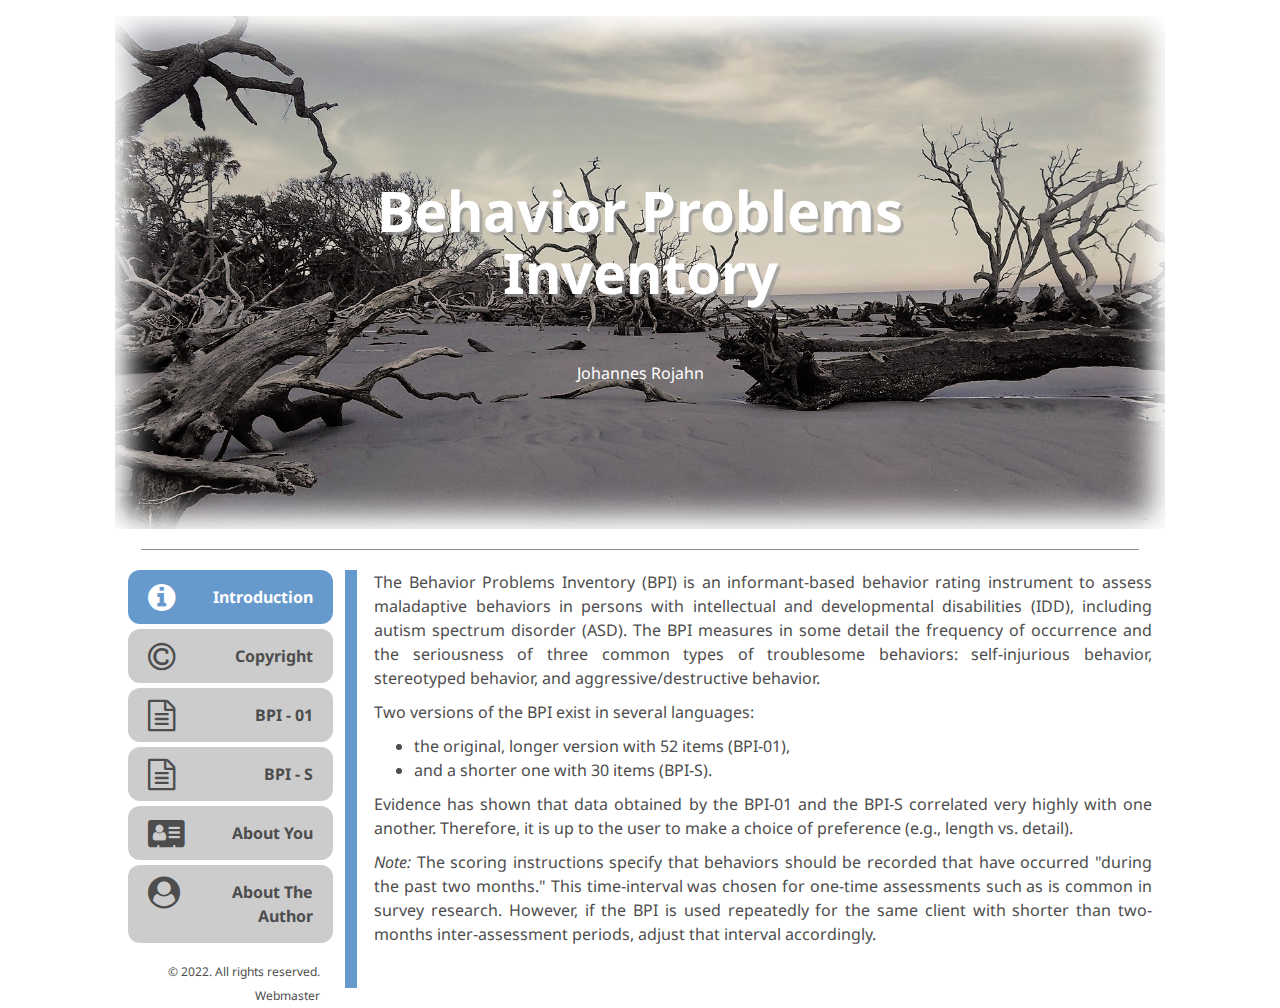
<file: index.html>
<!doctype html>
<html>

<head>
	<title>
		Behavior Problems Inventory
	</title>

	<meta charset="UTF-8">
	<meta name="description" content="The Behavior Problems Inventory (BPI) is an informant-based behavior rating instrument developed by Dr. Johannes Rojahn to assess maladaptive behaviors in persons with intellectual and developmental disabilities (IDD), including autism spectrum disorder (ASD)."/>
	<meta name="keywords" content="Behavior Problems Inventory, BPI-01, BPI-S, Johannes Rojahn, PDF, Download" />
	<meta name="author" content="Johannes Rojahn">

	<script src="https://code.jquery.com/jquery-3.1.1.min.js" integrity="sha256-hVVnYaiADRTO2PzUGmuLJr8BLUSjGIZsDYGmIJLv2b8=" crossorigin="anonymous"></script>
	<script src="script.js"></script>

	<link href="https://fonts.googleapis.com/css?family=Noto+Sans" rel="stylesheet">
	<link href="https://maxcdn.bootstrapcdn.com/bootstrap/3.3.7/css/bootstrap.min.css" rel="stylesheet">
	<link href="https://maxcdn.bootstrapcdn.com/font-awesome/4.7.0/css/font-awesome.min.css" rel="stylesheet" integrity="sha384-wvfXpqpZZVQGK6TAh5PVlGOfQNHSoD2xbE+QkPxCAFlNEevoEH3Sl0sibVcOQVnN" crossorigin="anonymous">
	<link rel="stylesheet" href="style.css"/>

</head>

<body>
	<div id="banner">
		<h1 class="title">Behavior Problems Inventory</h1><br><br>
		<a class="author" href="http://psychology.gmu.edu/people/jrojahn" target="_blank">Johannes Rojahn</a>
	</div>

	<hr>

	<div class="tabordion">
		<section id="section1">
			<input type="radio" name="sections" id="option1" checked>
			<label for="option1"><i class="fa fa-info-circle" aria-hidden="true"></i>Introduction</label>
			<article>
				<p>The Behavior Problems Inventory (BPI) is an informant-based behavior rating instrument to assess maladaptive behaviors in persons with intellectual and developmental disabilities (IDD), including autism spectrum disorder (ASD). The BPI measures in some detail the frequency of occurrence and the seriousness of three common types of troublesome behaviors: self-injurious behavior, stereotyped behavior, and aggressive/destructive behavior. </p>

				<p>Two versions of the BPI exist in several languages: </p>
				<ul>
					<li>the original, longer version with 52 items (BPI-01),</li>
					<li> and a shorter one with 30 items (BPI-S).</li>
				</ul>
				<p>Evidence has shown that data obtained by the BPI-01 and the BPI-S correlated very highly with one another. Therefore, it is up to the user to make a choice of preference (e.g., length vs. detail).</p>

				<p><i>Note:</i> The scoring instructions specify that behaviors should be recorded that have occurred
				&quot;during the past two months.&quot; This time-interval was chosen for one-time assessments such as
				is common in survey research. However, if the BPI is used repeatedly for the same client with
				shorter than two-months inter-assessment periods, adjust that interval accordingly.</p>
			</article>
		</section>
		<section id="section2">
			<input type="radio" name="sections" id="option2">
			<label for="option2"><i class="fa fa-copyright" aria-hidden="true"></i>Copyright</label>
			<article>
				<p>The author holds the copyright to the BPI.</p>

				<h3>Conditions for using the BPI</h3>
				<p>The BPI may be used <i>free of charge</i> for personal, unfunded research, and for other non-for-profit purposes. </p>
				<p>Clinics, schools, individual investigators with funded research and other entities who wish to use the BPI on a routine basis will be charged either <b>U$ 150.00</b> for the permission to reproduce 50 copies from the electronic prototype, or <b>U$ 300.00</b> for an unlimited number of copies.</p>
				<p>For questions, please contact Johannes Rojahn (E-mail: <a href="mailto: jrojahn@gmu.edu">jrojahn@gmu.edu</a>; Address: 3 Ridge Road, Beaufort, SC 29907, USA.)</p>

				<h3>See “About You”</h3>
				<p>Those who decide to use the BPI, please provide some information about yourself, your professional affiliation, and a brief description of the activity for which you intend to use the BPI (in the space provided).<p>

				<h3>References</h3>
				<p>If you publish information about the BPI, the preferred reference for the BPI-01 is:</p>
				<ul class="pub-list">
					<li>Rojahn, J., Matson, J. L., Lott, D., Esbensen, A. J., & Smalls, Y. (2001). <i>The Behavior Problems Inventory</i>: An instrument for the assessment of self-injury, stereotyped behavior and aggression/destruction in individuals with developmental disabilities. <i>Journal of Autism and Developmental Disorders, 31, 577 – 588.</i></li>
				</ul>
				<p>The preferred references for the BPI-S are:</p>
				<ul class="pub-list">
					<li>Rojahn, J., Rowe, E. W., Sharber, A. C., Hastings, R. P., Matson, J. L., Didden, R., Kroes, D. B. H., & Dumont, E. L. M. (2012a). The Behavior Problems Inventory-Short Form (BPI-S) for individuals with intellectual disabilities I: development and provisional clinical reference data. <i>Journal of Intellectual Disability Research, 56, 527–545.</i></li>
					<li>Rojahn, J., Rowe, E. W., Sharber, A. C., Hastings, R. P., Matson, J. L., Didden, R., Kroes, D. B. H., & Dumont, E. L. M. (2012b). The Behavior Problems Inventory-Short Form (BPI-S) for individuals with intellectual disabilities II: Reliability and Validity. <i>Journal of Intellectual Disability Research. 56, 546–565.</i></li>
				</ul>
			</article>
		</section>
		<section id="section3">
			<input type="radio" name="sections" id="option3">
			<label for="option3"><i class="fa fa-file-text-o" aria-hidden="true"></i>BPI - 01</label>
			<article>
				<p><i class="fa fa-download inner-icon" aria-hidden="true"></i>Download PDF copies of the instrument</p>
				<ul class="horizontal">
					<li><a href="pdf/BPI-01/BPI-01 Arabic (Soumeyya Halayem, 2015).pdf" target="_blank"><span class="lang">اللغة العربية الفصحى</span><br>Arabic</a></li>
					<li><a href="pdf/BPI-01/BPI-01 Chinese-S (An).pdf" target="_blank"><span class="lang">简体中文</span><br>Chinese-S</a></li>
					<li><a href="pdf/BPI-01/BPI-01 Chinese-T (Sellina, Lau Nim Hing, 2012).pdf" target="_blank"><span class="lang">繁體中文</span><br>Chinese-T</a></li>
					<li><a href="pdf/BPI-01/BPI-01 Dutch (Didden, 2010).pdf" target="_blank"><span class="lang">Nederlands</span><br>Dutch</a></li>
					<li><a href="pdf/BPI-01/BPI-01 English.pdf" target="_blank"><span class="lang">English</span><br>English</a></li>
					<li><a href="pdf/BPI-01/BPI-01 Farsi (Karami, 2015).pdf" target="_blank"><span class="lang"> فارسى</span><br>Farsi 2015</a></li>
					<li><a href="pdf/BPI-01/BPI-01 Farsi (Shafieefar, 2013).pdf" target="_blank"><span class="lang">فارسى</span><br>Farsi 2013</a></li>
					<li><a href="pdf/BPI-01/BPI-01 Finnish (Koskinen, 2023).pdf" target="_blank"><span class="lang">suomen kieli</span><br>Finnish</a></li>
					<li><a href="pdf/BPI-01/BPI-01 French (Gerber, 2005).pdf" target="_blank"><span class="lang">français</span><br>French</a></li>
					<li><a href="pdf/BPI-01/BPI-01 German (Sarimski & Steinhausen, 2007).pdf" target="_blank"><span class="lang">Deutsch</span><br>German</a></li>
					<li><a href="pdf/BPI-01/BPI-01 Hungarian (Csorba, 2012).pdf" target="_blank"><span class="lang">magyar</span><br>Hungarian</a></li>
					<li><a href="pdf/BPI-01/BPI-01 Italian (Gargano, 2007).pdf" target="_blank"><span class="lang">italiano</span><br>Italian</a></li>
					<li><a href="pdf/BPI-01/BPI-01 Japanese (Naoko Inada, 2015).pdf" target="_blank"><span class="lang">日本語</span><br>Japanese</a></li>
					<li><a href="pdf/BPI-01/BPI-01 Korean (Jeong).pdf" target="_blank"><span class="lang">한국어</span><br>Korean</a></li>
					<li><a href="pdf/BPI-01/BPI-01 Portuguese (Teixeira et al., 2012).pdf" target="_blank"><span class="lang">português</span><br>Portuguese</a></li>
					<li><a href="pdf/BPI-01/BPI-01 Romanian (Mircea, 2008).pdf" target="_blank"><span class="lang">român</span><br>Romanian</a></li>
					<li><a href="pdf/BPI-01/BPI-01 Slovenian (Zafosnik, 2009).pdf" target="_blank"><span class="lang">slovenščina</span><br>Slovenian</a></li>
					<li><a href="pdf/BPI-01/BPI-01 Spanish (2008-Villamisar).pdf" target="_blank"><span class="lang">español</span><br>Spanish</a></li>
					<li><a href="pdf/BPI-01/BPI-01 Swedish (Lundquist, 2003).pdf" target="_blank"><span class="lang">svenska</span><br>Swedish</a></li>
					<li><a href="pdf/BPI-01/BPI-01-PL.pdf" target="_blank"><span class="lang">Polski</span><br>Polish</a></li>
				</ul>
				<i class="fa fa-list inner-icon" aria-hidden="true"></i><a class="menu-title" href="#">Relevant BPI-01 Publications</a>
				<div class="menu-content">
					<ul class="pub-list">
						<li>Aman, M. G., DeSmedt, G., Derivan, A., Lyons, B., Findling, R. L. &amp; The Risperidone Conduct Study Group (2002). Double-blind, placebo-controlled study of risperidone for the treatment of disruptive behaviors in children with sub-average intelligence. American Journal of Psychiatry, 159, 1337-1346.</li>
						<li>Collins, M. S., &amp; Cornish, K. (2002). A survey of the prevalence of stereotypy, self-injury and aggression in children and young adults with Cri du Chat syndrome. Journal of Intellectual Disability Research, 46, 133-140.</li>
						<li>Csorba, J., Radvanyi, K., Regenyi, E., &amp; Dinya, E. (2011). A study of behavior profiles among intellectually disabled people in residential care in Hungary. Research in Developmental Disabilities, 32, 1757-1763.</li>
						<li>Courtemanche, A. B.; Black, W. R.; Reese, R. M. (2016). The relationship between pain, self- injury, and other problem behaviors in young children with autism and other developmental disabilities. American Journal on Intellectual and Developmental Disabilities, 21, 194-203.</li>
						<li>Dinya, E., Csorba, J., Suli, A., &amp; Grosz, Z. (2012). Behaviour profile of Hungarian adolescent outpatients with a dual diagnosis. Research in Developmental Disabilities, 33, 1574–1580.</li>
						<li>Gashool, M., Qasemi, S., Karami, B., Alizadeh, H., Arkan, A., &amp; Fooladgar, M. (2015). Psychometric Properties and Factor Structure of the Behavior Problems Inventory in Iranian Elementary Students with Intellectual Disability. Practice in Clinical Psychology, 3, 251-257.</li>
						<li>González, M. L., Dixon, D. R., Rojahn, J., Esbensen, A. J., Matson, J. L., Terlonge, C., &amp; Smith, K. R. (2009). The Behavior Problems Inventory: reliability and factor validity in institutionalized adults with intellectual disabilities. Journal of Applied Research in Intellectual Disabilities, 22, 223-235.</li>
						<li>Hayden, C. &amp; Stevens, M. (2004). Identifying the extent of challenging behavior in adult learning disability services. British Journal of Social Work, 34, 811-829.</li>
						<li>Hill, J., Powlitch, S., &amp; Furniss, F. (2008). Convergent validity of the aberrant behavior checklist and behavior problems inventory with people with complex needs. Research in Developmental Disabilities, 29, 45-60.</li>
						<li>Lecavalier, L. &amp; Aman, M. G. (2004). Rating Instruments. In: J. L. Matson, Laud, R. B., &amp; M. L. Matson (Eds.), Behavior modification for persons with developmental disabilities: Treatments and supports. Kingston, NY: National Association for the Dually Diagnosed.</li>
						<li>Lundqvist L.-O., Andersson, G., &amp; Viding, J. (2009). Effects of vibroacoustic music on challenging behaviors in individuals with autism and developmental disabilities. Research in Autism Spectrum Disorders, 3, 390–400.</li>
						<li>Mansell, J., Beadle-Brown, J., Macdonald, S., &amp; Ashman, B. (2003). Functional grouping in residential homes for people with intellectual disabilities. Research in Developmental Disabilities, 24, 170-182.</li>
						<li>Mansell, J., Ashman, B., Macdonald, S., &amp; Beadle-Brown, J. (2002). Residential care in the community for adults with intellectual disability: needs, characteristics and services. Journal of Intellectual Disability research, 46, 625-633.</li>
						<li>Mircea, C. E., Rojahn, J., &amp; Esbensen, A. J. (2010). Psychometric Evaluation of Romanian translations of the Behavior Problems Inventory-01 and the Nisonger Child Behavior Rating Form. Journal of Mental Health Research in Intellectual Disabilities, 3, 51-65.</li>
						<li>Morris, J., Bush, A., &amp; Joyce, T. (2014). Outcome Measures for Challenging Behaviour Interventions. The British Psychological Society, Division of Clinical Psychology, Faculty for People with Intellectual Disabilities. INF228/2014.</li>
						<li>Owen, D. M., Hastings, R. P., Noone, S. J., Chinn, J., Harman, K., Roberts, J., &amp; Taylor, K. (2004). Life events as correlates of problem behavior and mental health in a residential population of adults with developmental disabilities. Research in Developmental Disabilities, 25, 309-320.</li>
						<li>Poppes, P., van der Putten, A. J. J., &amp; Vlaskamp, C. (2010). Frequency and severity of challenging behavior in people with profound intellectual and multiple disabilities. Research in Developmental Disabilities, 31, 1269-1275.</li>
						<li>Rojahn, J., Aman, M. G., Matson, J. L., &amp; Mayville, E. (2003). The Aberrant Behavior Checklist and the Behavior Problems Inventory: Convergent and divergent validity. Research in Developmental Disabilities, 24, 391-404.</li>
						<li>Rojahn, J., Matson, J. L., Lott, D., Esbensen, A. J., &amp; Smalls, Y. (2001). The Behavior Problems Inventory: An instrument for the assessment of self-injury, stereotyped behavior and aggression/destruction in individuals with developmental disabilities. Journal of Autism and Developmental Disorders, 31, 577 – 588.</li>
						<li>Rojahn, J., Matson, J. L., Naglieri, J. A. &amp; Mayville, E. (2004). Relationships between psychiatric conditions and behavior problems among adults with mental retardation. American Journal on Mental Retardation, 109, 21-33.</li>
						<li>Rojahn, J., Wilkins, J., Matson, J. L., &amp; Boisjoli, J. (2010). A Comparison of Adults with Intellectual Disabilities with and without ASD on Parallel Measures of Challenging Behaviour: The Behavior Problems Inventory-01 (BPI-01) and Autism Spectrum Disorders-Behavior Problems for Intellectually Disabled Adults (ASD-BPA). Journal of Applied Research in Intellectual Disabilities, 23, 179–185.</li>
						<li>Rojahn, J., Rowe, E. W., Macken, J., Gray, A., Delitta, D., Booth, A., &amp; Kimbrell, K. (2010). Psychometric Evaluation of the Behavior Problems Inventory-01 and the Nisonger Child Behavior Rating Form with Children and Adolescents. Journal of Mental Health Research in Intellectual Disabilities, 3, 28-50.</li>
						<li>Rojahn, J., Rowe, E. W., Sharber, A. C., Hastings, R. P., Matson, J. L., Didden, R., Kroes, D. B. H., &amp; Dumont, E. L. M. (2012). The Behavior Problems Inventory-Short Form (BPI-S) for Individuals with Intellectual Disabilities I: Development and Provisional Clinical Reference Data. Journal of Intellectual Disability Research, 56, 527–545.</li>
						<li>Rojahn, J., Rowe, E. W., Sharber, A. C., Hastings, R. P., Matson, J. L., Didden, R., Kroes, D. B. H., &amp; Dumont, E. L. M. (2012). The Behavior Problems Inventory-Short Form (BPI-S) for Individuals with Intellectual Disabilities II: Reliability and Validity. Journal of Intellectual Disability Research. 56, 546–565.</li>
						<li>Snyder, R., Turgay, A., Aman, M., Binder, C., Fisman, S., Carroll, A., &amp; The Risperidone Conduct Study Group (2002). Effects of Risperidone on conduct and disruptive behavior disorders in children with subaverage IQs. Journal of the American Academy of Child and Adolescent Psychiatry, 41, 1026-1036.</li>
						<li>Symons, F. J., Sutton, K. A., Walker, C., &amp; Bodfish, J. W. (2003). Altered diurnal pattern of salivary substance P in adults with developmental disabilities and chronic self-injury. American Journal on Mental Retardation, 108, 13-18.</li>
						<li>Thorson, R.T., Matson, J.L., Rojahn, J., &amp; Dixon, D.R. (2008). Behavior problems exhibited in institutionalized persons with intellectual disabilities and schizophrenia spectrum disorders. Journal of Intellectual and Developmental Disability, 33, 316-322.</li>
						<li>van Ingen, D. J., Moore, L. L., Zaja, R. H., &amp; Rojahn, J. (2010). The Behavior Problems Inventory (BPI-01) in Community-Based Adults with Intellectual Disabilities: Reliability and Concurrent Validity vis-à-vis the Inventory for Client and Agency Planning (ICAP). Research in Developmental Disabilities, 31, 98-107.</li>
						<li>Lundqvist, L.-O. (2011). Psychometric properties and factor structure of the Behavior Problems Inventory (BPI-01) in a community population of adults with intellectual disability. Research in Intellectual Disabilities, 32, 2295-2303.</li>
					</ul>
				</div>
			</article>
		</section>
		<section id="section4">
			<input type="radio" name="sections" id="option4">
			<label for="option4"><i class="fa fa-file-text-o" aria-hidden="true"></i>BPI - S</label>
			<article>
				<p><i class="fa fa-download inner-icon" aria-hidden="true"></i>Download PDF copies of the instrument</p>
				<ul class="horizontal">
					<li><a href="pdf/BPI-S/BPI-S Chinese Simplified (An).pdf" target="_blank"><span class="lang">简体中文</span><br>Chinese-S</a></li>
					<li><a href="pdf/BPI-S/BPI-S Chinese Traditional (Sellina).pdf" target="_blank"><span class="lang">繁體中文</span><br>Chinese-T</a></li>
					<li><a href="pdf/BPI-S/BPI-S English.pdf" target="_blank"><span class="lang">English</span><br>English</a></li>
					<li><a href="pdf/BPI-S/BPI-S German (Rojahn & Werner, 2016).pdf" target="_blank"><span class="lang">Deutsch</span><br>German</a></li>
					<li><a href="pdf/BPI-S/BPI-S Greek (A. Aslanoglou).pdf" target="_blank"><span class="lang">ελληνικά<br></span>Greek</a></li>
					<li><a href="pdf/BPI-S/BPI-S Hungarian.pdf" target="_blank"><span class="lang">magyar</span><br>Hungarian</a></li>
					<li><a href="pdf/BPI-S/BPI-S Japanese (Inada).pdf" target="_blank"><span class="lang">日本語</span><br>Japanese</a></li>
					<li><a href="pdf/BPI-S/BPI-S Farsi (Sharfie Far, 2019).pdf" target="_blank"><span class="lang">فارسى</span><br>Farsi</a></li>
					<li><a href="pdf/BPI-S/BPI-S Danish (Liversage, 2022).pdf" target="_blank"><span class="lang">dansk</span><br>Danish</a></li>
					<li><a href="pdf/BPI-S/BPI-S Dutch version.pdf" target="_blank"><span class="lang">Nederlands</span><br>Dutch</a></li>
					<li><a href="pdf/BPI-S/BPI-S Portuguese.pdf" target="_blank"><span class="lang">Português</span><br>Portuguese</a></li>
					<li><a href="pdf/BPI-S/BPI-S-PL.pdf" target="_blank"><span class="lang">Polski</span><br>Polish</a></li>
					<li><a href="pdf/BPI-S/BPI-S Spanish.pdf" target="_blank"><span class="lang">español</span><br>Spanish</a></li>
				</ul>
				<i class="fa fa-list inner-icon" aria-hidden="true"></i><a class="menu-title" href="#">Relevant BPI-S Publications</a>
				<div class="menu-content">
					<ul class="pub-list">
						<li>Bernstein, A. M.; Visconti, K. J.; Csorba, J.; Radvanyi, K.; Rojahn, J. (2015). The relationship between challenging behaviours, mood and interest/pleasure in adults with severe and profound intellectual disabilities. Journal of Intellectual Disability Research, 59, 1033-1041. http://dx.doi.org.mutex.gmu.edu/10.1111/jir.12202</li>
						<li>Mascitelli, A. N.; Rojahn, J., Nicolaides, V. C., Moore, L., Hastings, R. P., Christian‐Jones, C. (2015). The Behaviour Problems Inventory-Short Form: Reliability and factorial validity in adults with intellectual disabilities. Journal of Applied Research in Intellectual Disabilities, 28, 561-571. http://dx.doi.org.mutex.gmu.edu/10.1111/jar.12152</li>
						<li>Rojahn, J., Rowe, E. W., Sharber, A. C., Hastings, R. P., Matson, J. L., Didden, R., Kroes, D. B. H., &amp; Dumont, E. L. M. (2012). The Behavior Problems Inventory-Short Form (BPI-S) for Individuals with Intellectual Disabilities I: Development and Provisional Clinical Reference Data. Journal of Intellectual Disability Research, 56, 527–545.</li>
						<li>Rojahn, J., Rowe, E. W., Sharber, A. C., Hastings, R. P., Matson, J. L., Didden, R., Kroes, D. B. H., &amp; Dumont, E. L. M. (2012). The Behavior Problems Inventory-Short Form (BPI-S) for Individuals with Intellectual Disabilities II: Reliability and Validity. Journal of Intellectual Disability Research. 56, 546–565.</li>
					</ul>
				</div>
			</article>
		</section>
		<section id="section5">
			<input type="radio" name="sections" id="option5">
			<label for="option5"><i class="fa fa-address-card" aria-hidden="true"></i>About You</label>
			<article>
				<p>If you decide to use the BPI, please provide some information about you and the activity for which you intend to use the BPI here.</p>
				<!-- <div style="width: 100%; height: 100%;">
				<script type="text/javascript" src="https://form.jotform.com/jsform/70444999549172"></script>
				</div> -->
				<iframe id="JotFormIFrame-70444999549172" onload="window.parent.scrollTo(0,0)" allowtransparency="true" src="https://form.jotform.com/form/70444999549172" frameborder="0" style="width:100%; height:1000px; border:none;" scrolling="no"></iframe>
				<script type="text/javascript">
			      var ifr = document.getElementById("JotFormIFrame-70444999549172");
			      if(window.location.href && window.location.href.indexOf("?") > -1) {
			        var get = window.location.href.substr(window.location.href.indexOf("?") + 1);
			        if(ifr && get.length > 0) {
			          var src = ifr.src;
			          src = src.indexOf("?") > -1 ? src + "&" + get : src  + "?" + get;
			          ifr.src = src;
			        }
			      }
			      window.handleIFrameMessage = function(e) {
			        var args = e.data.split(":");
			        if (args.length > 2) { iframe = document.getElementById("JotFormIFrame-" + args[(args.length - 1)]); } else { iframe = document.getElementById("JotFormIFrame"); }
			        if (!iframe) { return; }
			        switch (args[0]) {
			          // case "scrollIntoView":
			          //   iframe.scrollIntoView();
			          //   break;
			          // case "setHeight":
			          //   iframe.style.height = args[1] + "px";
			          //   break;
			          // case "collapseErrorPage":
			          //   if (iframe.clientHeight > window.innerHeight) {
			          //     iframe.style.height = window.innerHeight + "px";
			          //   }
			          //   break;
			          case "reloadPage":
			            window.location.reload();
			            break;
			          case "loadScript":
			            var src = args[1];
			            if (args.length > 3) {
			                src = args[1] + ':' + args[2];
			            }
			            var script = document.createElement('script');
			            script.src = src;
			            script.type = 'text/javascript';
			            document.body.appendChild(script);
			            break;
			          case "exitFullscreen":
			            if      (window.document.exitFullscreen)        window.document.exitFullscreen();
			            else if (window.document.mozCancelFullScreen)   window.document.mozCancelFullScreen();
			            else if (window.document.mozCancelFullscreen)   window.document.mozCancelFullScreen();
			            else if (window.document.webkitExitFullscreen)  window.document.webkitExitFullscreen();
			            else if (window.document.msExitFullscreen)      window.document.msExitFullscreen();
			            break;
			        }
			        var isJotForm = (e.origin.indexOf("jotform") > -1) ? true : false;
			        if(isJotForm && "contentWindow" in iframe && "postMessage" in iframe.contentWindow) {
			          var urls = {"docurl":encodeURIComponent(document.URL),"referrer":encodeURIComponent(document.referrer)};
			          iframe.contentWindow.postMessage(JSON.stringify({"type":"urls","value":urls}), "*");
			        }
			      };
			      if (window.addEventListener) {
			        window.addEventListener("message", handleIFrameMessage, false);
			      } else if (window.attachEvent) {
			        window.attachEvent("onmessage", handleIFrameMessage);
			      }
			      </script>
			</article>
		</section>
		<section id="section6">
			<input type="radio" name="sections" id="option6">
			<label for="option6"><i class="fa fa-user-circle" aria-hidden="true"></i>About The Author</label>
			<article>
				<img src="johannes.jpg" align="right" hspace="20" height="200px" style="box-shadow: 5px 5px 3px rgba(150, 150, 150, 0.72);">
				<p>Dr. Johannes Rojahn is a Full Professor emeritus in the Department of Psychology of George Mason University.  His primary research focuses on intellectual/developmental disabilities (including Autism Spectrum Disorders), especially the areas of challenging behaviors and other forms of mental and behavioral disorders (dual diagnosis). He has earned his doctoral degree in clinical psychology from the University of Vienna (Austria). Following a post-doctoral Fulbright-Hayes research fellowship at the University of North Carolina (Chapel Hill), and prior to his tenure at George Mason University he taught at the University of Marburg (Germany, Department of Psychology), the University of Pittsburgh (Western Psychiatric Institute and Clinic), The Ohio State University (Nisonger Center for Developmental Disabilities and Department of Psychology). Dr. Rojahn has published well over 150 scientific articles and book chapters and four scientific books. </p>
				<p>For a complete curriculum vitae <a href="CV_APA.pdf" target="_blank" style="font-weight: 600; color: #6699CC;">click here</a>.</p>
			</article>
		</section>
	</div>

	<div class="copyright">
		&copy; 2022. All rights reserved. <a href="mailto:bpi-webmaster@haoliang.me">Webmaster</a>
	</div>

	<!--
	<div class="row" id="main">
		<div id="menu" class="col-md-3">
			<ul>
				<li><a class="menu-title" href="#">Conditions of Use</a></li>
				<li><a class="menu-title" href="#">Behavior Problems Inventory - 01 (BPI - 01)</a></li>
				<li><a class="menu-title" href="#">Behavior Problems Inventory - S (BPI - S)</a></li>
			</ul>
		</div>
		<div id="content" class="col-md-9">
			<div id="intro">
				<p>The Behavior Problems Inventory (BPI) is an informant-based behavior rating instrument that was designed to assess maladaptive behaviors in persons with intellectual and developmental disabilities (IDD), including autism spectrum disorder (ASD). The BPI measures in some detail the frequency of occurrence and the seriousness of three common types of troublesome behaviors: self-injurious behavior, stereotyped behavior, and aggressive/destructive behavior. </p>

				<p>Two versions of the BPI exist in English and in translations into several other languages: the original, longer version with 52 items (BPI-01), and a shorter one with 30 items (BPI-S). Data collected show that the results of the two BPI-versions correlate highly with one another and it is up to the user to make a choice of preference (e.g., length vs. detail).</p>
			</div>

			<div class="menu-content" id="copyright">
				<p>Both instruments may be used for personal unfunded research, clinical work, and other non-commercial purposes. Schools and other organizations who wish to use the BPI on a routine basis or funded research investigators will be charged either U$ 150.00 for the permission to make 50 copies from the electronic prototype, or U$ 250.00 for an unlimited number of copies. </p>
				<p>For questions, please contact Dr. Johannes Rojahn (E-mail: <a href="mailto:jrojahn@gmu.edu">jrojahn@gmu.edu</a>; Mailing address: 8 Addison Street, Beaufort, SC 29907, USA)</p>
			</div>

			<div class="menu-content" id="BPI-01">
				<ul>
					<li>
						<p>Download PDF copies of the instrument</p>
						<ul class="horizontal">
							<li><a href="pdf/BPI-01/BPI-01 Arabic (Soumeyya Halayem, 2015).pdf" target="_blank">Arabic</a></li>
							<li><a href="pdf/BPI-01/BPI-01 Chinese-S (An).pdf" target="_blank">Chinese-S</a></li>
							<li><a href="pdf/BPI-01/BPI-01 Chinese-T (Sellina, Lau Nim Hing, 2012).pdf" target="_blank">Chinese-T</a></li>
							<li><a href="pdf/BPI-01/BPI-01 Dutch (Didden, 2010).pdf" target="_blank">Dutch</a></li>
							<li><a href="pdf/BPI-01/BPI-01 English.pdf" target="_blank">English</a></li>
							<li><a href="pdf/BPI-01/BPI-01 Farsi (Karami, 2015).pdf" target="_blank">Farsi-2015</a></li>
							<li><a href="pdf/BPI-01/BPI-01 Farsi (Shafieefar, 2013).pdf" target="_blank">Farsi-2013</a></li>
							<li><a href="pdf/BPI-01/BPI-01 French (Gerber, 2005).pdf" target="_blank">French</a></li>
							<li><a href="pdf/BPI-01/BPI-01 German (Sarimski & Steinhausen, 2007).pdf" target="_blank">German</a></li>
							<li><a href="pdf/BPI-01/BPI-01 Hungarian (Csorba, 2012).pdf" target="_blank">Hungarian</a></li>
							<li><a href="pdf/BPI-01/BPI-01 Italian (Gargano, 2007).pdf" target="_blank">Italian</a></li>
							<li><a href="pdf/BPI-01/BPI-01 Japanese (Naoko Inada, 2015).pdf" target="_blank">Japanese</a></li>
							<li><a href="pdf/BPI-01/BPI-01 Korean (Jeong).pdf" target="_blank">Korean</a></li>
							<li><a href="pdf/BPI-01/BPI-01 Portuguese (Teixeira et al., 2012).pdf" target="_blank">Portuguese</a></li>
							<li><a href="pdf/BPI-01/BPI-01 Romanian (Mircea, 2008).pdf" target="_blank">Romanian</a></li>
							<li><a href="pdf/BPI-01/BPI-01 Slovenian (Zafošnik, 2009).pdf" target="_blank">Slovenian</a></li>
							<li><a href="pdf/BPI-01/BPI-01 Spanish (2008-Villamisar).pdf" target="_blank">Spanish</a></li>
							<li><a href="pdf/BPI-01/BPI-01 Swedish (Lundquist, 2003).pdf" target="_blank">Swedish</a></li>
						</ul>
					</li>
					<li>
						<a class="menu-title" href="#">Selected Publications</a>
						<div class="menu-content">
							<ul class="pub-list">
							<li>Aman, M. G., DeSmedt, G., Derivan, A., Lyons, B., Findling, R. L. &amp; The Risperidone Conduct Study Group (2002). Double-blind, placebo-controlled study of risperidone for the treatment of disruptive behaviors in children with sub-average intelligence. <i>American Journal of Psychiatry, 159</i>, 1337-1346.</li>
							<li>Collins, M. S., &amp; Cornish, K. (2002). A survey of the prevalence of stereotypy, self-injury and aggression in children and young adults with Cri du Chat syndrome. Journal of Intellectual Disability Research, 46, 133-140. </li>
							<li>Csorba, J., Radvanyi, K., Regenyi, E., &amp; Dinya, E. (2011). A study of behavior profiles among intellectually disabled people in residential care in Hungary. Research in Developmental Disabilities, 32, 1757-1763. </li>
							<li>Dinya, E., Csorba, J., Suli, A., &amp; Grosz, Z. (2012).  Behaviour profile of Hungarian adolescent outpatients with a dual diagnosis. Research in Developmental Disabilities, 33, 1574–1580.</li>
							<li>González, M. L., Dixon, D. R., Rojahn, J., Esbensen, A. J., Matson, J. L., Terlonge, C., &amp; Smith, K. R. (2009). The Behavior Problems Inventory: reliability and factor validity in institutionalized adults with intellectual disabilities. Journal of Applied Research in Intellectual Disabilities, 22, 223-235.</li>
							<li>Hayden, C. &amp; Stevens, M. (2004). Identifying the extent of challenging behavior in adult learning disability services. British Journal of Social Work, 34, 811-829. </li>
							<li>Hill, J., Powlitch, S., &amp; Furniss, F. (2008). Convergent validity of the aberrant behavior checklist and behavior problems inventory with people with complex needs. Research in Developmental Disabilities, 29, 45-60.</li>
							<li>Lecavalier, L. &amp; Aman, M. G. (2004). Rating Instruments. In: J. L. Matson, Laud, R. B., &amp; M. L. Matson (Eds.), Behavior modification for persons with developmental disabilities: Treatments and supports. Kingston, NY: National Association for the Dually Diagnosed.</li>
							<li>Lundqvist L.-O., Andersson, G., &amp; Viding, J. (2009). Effects of vibroacoustic music on challenging behaviors in individuals with autism and developmental disabilities. Research in Autism Spectrum Disorders, 3, 390–400.</li>
							<li>Mansell, J., Beadle-Brown, J., Macdonald, S., &amp; Ashman, B. (2003). Functional grouping in residential homes for people with intellectual disabilities. Research in Developmental Disabilities, 24, 170-182.</li>
							<li>Mansell, J., Ashman, B., Macdonald, S., &amp; Beadle-Brown, J. (2002). Residential care in the community for adults with intellectual disability: needs, characteristics and services. Journal of Intellectual Disability research, 46, 625-633.</li>
							<li>Mircea, C. E., Rojahn, J., &amp; Esbensen, A. J. (2010). Psychometric Evaluation of Romanian translations of the Behavior Problems Inventory-01 and the Nisonger Child Behavior Rating Form.  Journal of Mental Health Research in Intellectual Disabilities, 3, 51-65.</li>
							<li>Owen, D. M., Hastings, R. P., Noone, S. J., Chinn, J., Harman, K., Roberts, J., &amp; Taylor, K. (2004). Life events as correlates of problem behavior and mental health in a residential population of adults with developmental disabilities. Research in Developmental Disabilities, 25, 309-320.</li>
							<li>Poppes, P., van der Putten, A. J. J., &amp; Vlaskamp, C. (2010). Frequency and severity of challenging behavior in people with profound intellectual and multiple disabilities. Research in Developmental Disabilities, 31, 1269-1275.</li>
							<li>Rojahn, J., Aman, M. G., Matson, J. L., &amp; Mayville, E. (2003). The Aberrant Behavior Checklist and the Behavior Problems Inventory: Convergent and divergent validity. Research in Developmental Disabilities, 24, 391-404. </li>
							<li>Rojahn, J., Matson, J. L., Lott, D., Esbensen, A. J., &amp; Smalls, Y. (2001). The Behavior Problems Inventory: An instrument for the assessment of self-injury, stereotyped behavior and aggression/destruction in individuals with developmental disabilities. Journal of Autism and Developmental Disorders, 31, 577 – 588.  </li>
							<li>Rojahn, J., Matson, J. L., Naglieri, J. A. &amp; Mayville, E. (2004). Relationships between psychiatric conditions and behavior problems among adults with mental retardation. American Journal on Mental Retardation, 109, 21-33.</li>
							<li>Rojahn, J., Wilkins, J., Matson, J. L., &amp; Boisjoli, J. (2010). A Comparison of Adults with Intellectual Disabilities with and without ASD on Parallel Measures of Challenging Behaviour: The Behavior Problems Inventory-01 (BPI-01) and Autism Spectrum Disorders-Behavior Problems for Intellectually Disabled Adults (ASD-BPA). Journal of Applied Research in Intellectual Disabilities, 23, 179–185.</li>
							<li>Rojahn, J., Rowe, E. W., Macken, J., Gray, A., Delitta, D., Booth, A., &amp; Kimbrell, K. (2010). Psychometric Evaluation of the Behavior Problems Inventory-01 and the Nisonger Child Behavior Rating Form with Children and Adolescents. Journal of Mental Health Research in Intellectual Disabilities, 3, 28-50.</li>
							<li>Snyder, R., Turgay, A., Aman, M., Binder, C., Fisman, S., Carroll, A., &amp; The Risperidone Conduct Study Group (2002). Effects of Risperidone on conduct and disruptive behavior disorders in children with subaverage IQs. Journal of the American Academy of Child and Adolescent Psychiatry, 41, 1026-1036.</li>
							<li>Symons, F. J., Sutton, K. A., Walker, C., &amp; Bodfish, J. W. (2003). Altered diurnal pattern of salivary substance P in adults with developmental disabilities and chronic self-injury. American Journal on Mental Retardation, 108, 13-18.</li>
							<li>Thorson, R.T., Matson, J.L., Rojahn, J., &amp; Dixon, D.R. (2008). Behavior problems exhibited in institutionalized persons with intellectual disabilities and schizophrenia spectrum disorders. Journal of Intellectual and Developmental Disability, 33, 316-322.</li>
							<li>van Ingen, D. J., Moore, L. L., Zaja, R. H., &amp; Rojahn, J. (2010). The Behavior Problems Inventory (BPI-01) in Community-Based Adults with Intellectual Disabilities: Reliability and Concurrent Validity vis-à-vis the Inventory for Client and Agency Planning (ICAP).  Research in Developmental Disabilities, 31, 98-107.</li>
							<li>Rojahn, J., Rowe, E. W., Macken, J., Gray, A., Delitta, D., Booth, A., &amp; Kimbrell, K. (2010). Psychometric Evaluation of the Behavior Problems Inventory-01 and the Nisonger Child Behavior Rating Form with Children and Adolescents. Journal of Mental Health Research in Intellectual Disabilities, 3, 28-50.</li>
							<li>Lundqvist, L.-O. (2011). Psychometric properties and factor structure of the Behavior Problems Inventory (BPI-01) in a community population of adults with intellectual disability. Research in Intellectual Disabilities, 32, 2295-2303.</li>
							<li>Rojahn, J., Rowe, E. W., Sharber, A. C., Hastings, R. P., Matson, J. L., Didden, R., Kroes, D. B. H., &amp; Dumont, E. L. M. (2012). The Behavior Problems Inventory-Short Form (BPI-S) for Individuals with Intellectual Disabilities I: Development and Provisional Clinical Reference Data. Journal of Intellectual Disability Research, 56, 527–545.</li>
							<li>Rojahn, J., Rowe, E. W., Sharber, A. C., Hastings, R. P., Matson, J. L., Didden, R., Kroes, D. B. H., &amp; Dumont, E. L. M. (2012). The Behavior Problems Inventory-Short Form (BPI-S) for Individuals with Intellectual Disabilities II: Reliability and Validity. Journal of Intellectual Disability Research. 56, 546–565.</li>
							<li>Courtemanche, A. B.; Black, W. R.; Reese, R. M. (2016). The relationship between pain, self-injury, and other problem behaviors in young children with autism and other developmental disabilities. American Journal on Intellectual and Developmental Disabilities, 21, 194-203.</li>
						</ul>
						</div>
					</li>
				</ul>
			</div>

			<div class="menu-content" id="BPI-S">
				<ul>
					<li>
						<p>Download PDF copies of the instrument</p>
						<ul class="horizontal">
							<li><a href="pdf/BPI-S/BPI-S Chinese Simplified (An).pdf" target="_blank">Chinese-S</a></li>
							<li><a href="pdf/BPI-S/BPI-S Chinese Traditional (Sellina).pdf" target="_blank">Chinese-T</a></li>
							<li><a href="pdf/BPI-S/BPI-S English.pdf" target="_blank">English</a></li>
							<li><a href="pdf/BPI-S/BPI-S German (Rojahn & Werner, 2016).pdf" target="_blank">German</a></li>
							<li><a href="pdf/BPI-S/BPI-S Greek (A. Aslanoglou).pdf" target="_blank">Greek</a></li>
							<li><a href="pdf/BPI-S/BPI-S Hungarian.pdf" target="_blank">Hungarian</a></li>
							<li><a href="pdf/BPI-S/BPI-S Japanese (Inada).pdf" target="_blank">Japanese</a></li>
						</ul>
					</li>
					<li>
						<a class="menu-title" href="#">Selected Publications</a>
						<div class="menu-content">
							<ul class="pub-list">
							<li>Rojahn, J., Rowe, E. W., Sharber, A. C., Hastings, R. P., Matson, J. L., Didden, R., Kroes, D. B. H., &amp; Dumont, E. L. M. (2012). The Behavior Problems Inventory-Short Form (BPI-S) for Individuals with Intellectual Disabilities I: Development and Provisional Clinical Reference Data. Journal of Intellectual Disability Research, 56, 527–545.</li>
							<li>Rojahn, J., Rowe, E. W., Sharber, A. C., Hastings, R. P., Matson, J. L., Didden, R., Kroes, D. B. H., &amp; Dumont, E. L. M. (2012). The Behavior Problems Inventory-Short Form (BPI-S) for Individuals with Intellectual Disabilities II: Reliability and Validity. Journal of Intellectual Disability Research. 56, 546–565.</li>
							<li>Bernstein, A. M.; Visconti, K. J.; Csorba, J.; Radvanyi, K.; Rojahn, J. (2015). The relationship between challenging behaviours, mood and interest/pleasure in adults with severe and profound intellectual disabilities. Journal of Intellectual Disability Research, 59, 1033-1041. http://dx.doi.org.mutex.gmu.edu/10.1111/jir.12202</li>
							<li>Mascitelli, A. N.; Rojahn, J., Nicolaides, V. C., Moore, L., Hastings, R. P., Christian‐Jones, C. (2015). The Behaviour Problems Inventory-Short Form: Reliability and factorial validity in adults with intellectual disabilities. Journal of Applied Research in Intellectual Disabilities, 28, 561-571. http://dx.doi.org.mutex.gmu.edu/10.1111/jar.12152</li>
						</ul>
						</div>
					</li>
				</ul>
			</div>
		</div>
	</div>-->
</body>

<!-- <footer id="footer">
	
</footer>
 -->
</html>
</file>
<file: style.css>
body, input, select, textarea, p, a, article {
	color: #4d4d4d;
	font-family: 'Noto Sans', Helvetica, sans-serif;
	font-size: 12pt;
	font-weight: 400;
	line-height: 1.5em;
}

p {
	text-align: justify;
}

body {
	overflow-y: scroll;
}

h3 {
	color: #6699CC;
}

hr {
	border-top: 1px solid #8c8b8b;
	text-align: center;
	margin-left: 11%;
	margin-right: 11%;
}
hr:after {
	content: '§';
	display: inline-block;
	position: relative;
	top: -14px;
	padding: 0 10px;
	background: #ffffff;
	color: #8c8b8b;
	font-size: 18px;
	-webkit-transform: rotate(60deg);
	-moz-transform: rotate(60deg);
	transform: rotate(60deg);
}

#banner {
	text-align: center;
	background-image: url("bg-3.jpg");
	background-position: center center;
	background-repeat: no-repeat;
	background-size: cover;
	/*background-color: #6d6d6d;*/
	/*background: #3D7EAA;
	background: -webkit-linear-gradient(to left, #3D7EAA , #FFE47A); 
	background: linear-gradient(to left, #3D7EAA , #FFE47A); */
	/*border-radius: 15px;*/
	padding: 9em 9em;
	margin-top: 1em;
	margin-left: 9%;
	margin-right: 9%;
	box-shadow: 15px 15px 30px 0 white inset, -15px -15px 30px 0 white inset; 
}

#main {
	margin-left: 9%;
	margin-right: 9%;
}

.title {
	font-weight: bold;
	font-size: 42pt;
	color: #ffffff;
	text-shadow: 3px 3px 1px rgba(150, 150, 150, 0.72);
}

.author {
	color: #ffffff;
	text-decoration: none;
}

.author:hover {
	text-decoration: underline;
	border-radius: 10px;
}

/*#intro {
	margin-left: 10%;
	margin-right: 10%;
}*/

/*#menu {
	margin-left: 11%;
	margin-right: 11%;
}*/

.menu-title {
	font-weight: bold;
/*	padding-left: 20px;
	padding-right: 20px;*/
	padding-top: 3px;
	padding-bottom: 3px;
}

.menu-title:hover {
	background: rgba(61, 126, 170, .2);
	border-radius: 10px;
}

.horizontal {
    list-style-type: none;
    /*margin: 10px;
    padding: 10px;*/
    overflow: hidden;
	width: 120%;
}

.horizontal li {
    display: inline-block;
	/*float: left;*/
	width: 20%;
	padding-bottom: 3px;
}

.horizontal a {
	text-align: center;
    display: block;
    padding: 8px;
	/*background-color: #dddddd;*/
	background: linear-gradient(#6699CC 50%, #dddddd 50%);
	border-radius: 10px;
	font-style: italic;
}

.horizontal .lang {
	color: #ffffff;
	font-style: normal;
}

.horizontal a:hover {
    /*background-color: #6699CC;*/
    background: #79a6d2;
}

.pub-list li {
	padding-left: 3em;
    text-indent:-3em;
}

.copyright {
	padding-top: 1em;
	margin-left: 11%;
	width: 14%;
	font-size: 9pt;
	text-align: right;
}

.copyright a {
	font-size: 9pt;
}

.inner-icon {
	margin-top: 0.5em;
	text-indent:1em;
	font-size: 20pt;
	padding-right: 1em;
}
/*
.hide, .show {
	width: 30px;
	height: 30px;
	border-radius: 30px;
	font-size: 20px;
	color: #fff;
	text-shadow: 0 1px 0 #666;
	text-align: center;
	text-decoration: none;
	box-shadow: 1px 1px 2px #000;
	background: #cccbbb;
	opacity: .95;
	margin-right: 0;
	float: left;
	margin-bottom: 25px;
}

.hide:hover, .show:hover {
	color: #eee;
	text-shadow: 0 0 1px #666;
	text-decoration: none;
	box-shadow: 0 0 4px #222 inset;
	opacity: 1;
	margin-bottom: 25px;
}*/


/*#banner {
		background-attachment: scroll;
		background-color: #494d53;
		background-image: url("images/banner.jpg");
		background-position: center center;
		background-repeat: no-repeat;
		background-size: cover;
		color: #d1d2d4;
		padding: 16em 0;
		position: relative;
		text-align: center;
	}

		#banner:after {
			-moz-transition: opacity 2s ease-in-out;
			-webkit-transition: opacity 2s ease-in-out;
			-o-transition: opacity 2s ease-in-out;
			-ms-transition: opacity 2s ease-in-out;
			transition: opacity 2s ease-in-out;
			background: #3d4045;
			content: '';
			height: 100%;
			left: 0;
			opacity: 0;
			position: absolute;
			top: 0;
			width: 100%;
			z-index: 1;
		}

		#banner :last-child {
			margin-bottom: 0;
		}

		#banner h1, #banner h2, #banner h3, #banner h4, #banner h5, #banner h6 {
			color: #ffffff;
		}

		#banner .inner {
			position: relative;
			z-index: 2;
			height: 60vh;
		}

		#banner .button {
			border-color: white !important;
			color: #ffffff !important;
		}

			#banner .button:hover {
				background-color: rgba(255, 255, 255, 0.075);
			}

			#banner .button:active {
				background-color: rgba(255, 255, 255, 0.2);
			}

		#banner h2 {
			font-size: 3.25em;
			line-height: 1.25em;
			margin: 0 0 0.5em 0;
			padding: 0;
		}

		#banner p {
			font-size: 1.5em;
			margin-bottom: 1.75em;
		}

	body.is-loading #banner:after {
		opacity: 1.0;
	}*/

.tabordion {
	display: block;
	margin: auto;
	position: relative;
	width: 80%;
}

.tabordion input[name="sections"] {
	left: -9999px;
	position: absolute;
	top: -9999px;
}

.tabordion section {
	display: block;
}

.tabordion section label {
	background: #cccccc;
	/*border:1px solid #fff;*/
	cursor: pointer;
	display: block;
	/*font-size: 1.2em;
	font-weight: bold;*/
	padding: 15px 20px;
	position: relative;
	width: 20%;
	z-index:100;
	border-radius: 12px;
	/*margin-top: -5px;*/
	text-align: right;
}

.tabordion section label i {
	float:left; 
	font-size: 2em; 
	margin-top: -3px;
}

.tabordion section article {
	display: none;
	left: 22%;
	min-width: 300px;
	width: 78%;
	padding: 0 0 0 21px;
	position: absolute;  
	top: 0;
	padding-bottom: 2em;
}

.tabordion section article:after {
	background-color: #6699CC;
	bottom: 0;
	content: "";
	display: block;
	left:-1%;
	position: absolute;
	top: 0;
	width: 1.5%;
	z-index:1;
}

.tabordion input[name="sections"]:checked + label { 
	background: #6699CC;
	color: #fff;
}

.tabordion input[name="sections"]:checked ~ article {
	display: block;
}


/*@media (max-width: 533px) {

	h1 {
		width: 100%;
	}

	.tabordion {
		width: 100%;
	}

	.tabordion section label {
		font-size: 1em;
		width: 160px;
	}  

	.tabordion section article {
		left: 200px;
		min-width: 270px;
	} 

	.tabordion section article:after {
		background-color: #ccc;
		bottom: 0;
		content: "";
		display: block;
		left:-199px;
		position: absolute;
		top: 0;
		width: 200px;
	}  

}*/

/*
@media (max-width: 768px) {
	h1 {
		width: 96%;
	}

	.tabordion {
		width: 96%;
	}
}


@media (min-width: 1366px) {
	h1 {
		width: 70%;
	}

	.tabordion {
		width: 70%;
	}
}*/
</file>
